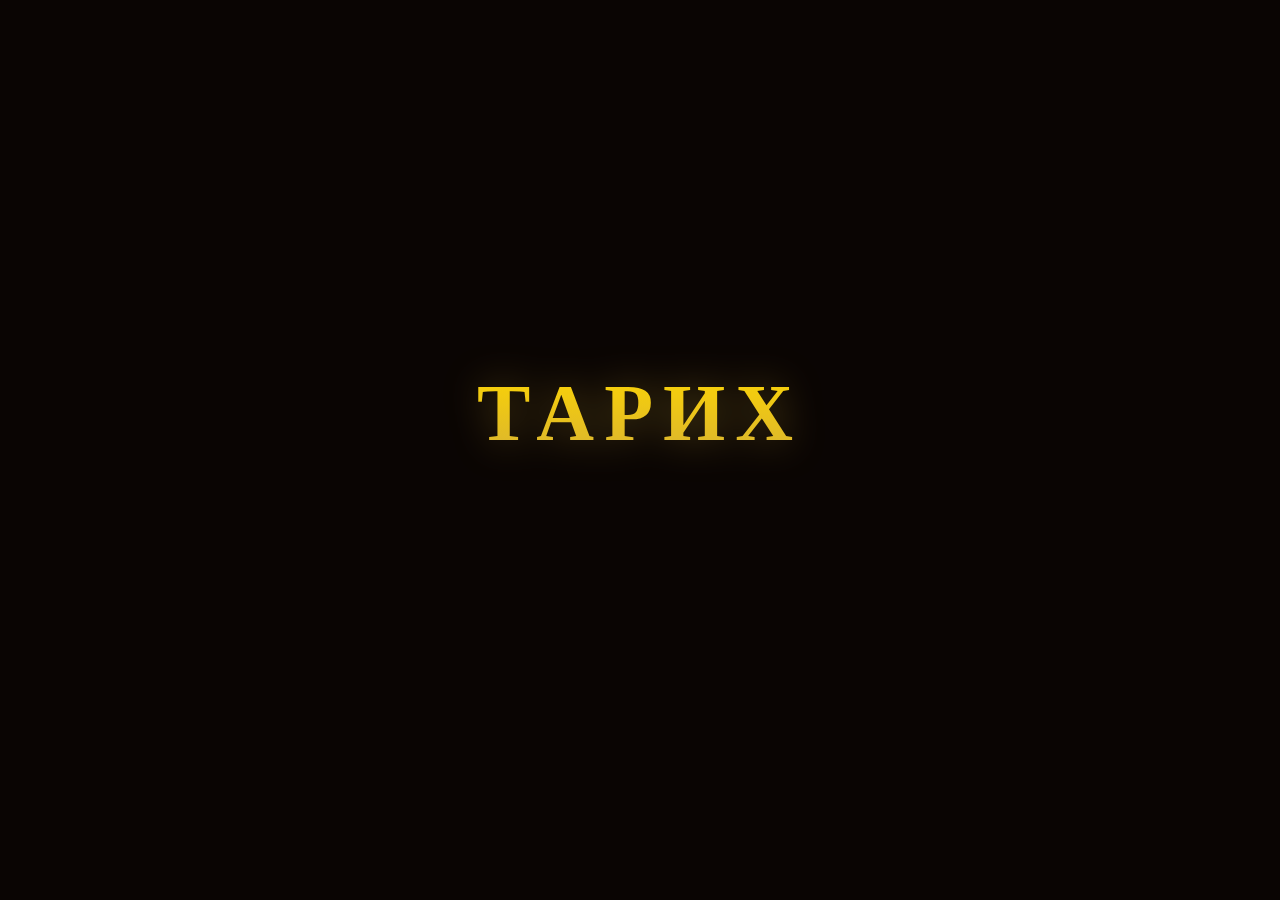
<file: index.html>
<!DOCTYPE html>
<html lang="kk">

<head>
    <meta charset="UTF-8">
    <meta name="viewport" content="width=device-width, initial-scale=1.0">
    <title>ТАРИХ: Уақытқа Саяхат</title>
    <link rel="preconnect" href="https://fonts.googleapis.com">
    <link rel="preconnect" href="https://fonts.gstatic.com" crossorigin>
    <link
        href="https://fonts.googleapis.com/css2?family=Cinzel:wght@700;900&family=Montserrat:wght@400;600;800&display=swap"
        rel="stylesheet">
    <style>
        :root {
            --color-gold: #D4AF37;
            --color-cream: #F5F5DC;
            --color-earth: #3E2723;
            --color-sky: #4FC3F7;
            --overlay-bg: rgba(44, 24, 16, 0.85);
        }

        * {
            margin: 0;
            padding: 0;
            box-sizing: border-box;
        }

        body {
            font-family: 'Montserrat', sans-serif;
            background-color: #1a0f0a;
            color: var(--color-cream);
            height: 100vh;
            overflow: hidden;
            display: flex;
            align-items: center;
            justify-content: center;
            cursor: url("data:image/svg+xml,%3Csvg width='24' height='24' viewBox='0 0 24 24' fill='none' xmlns='http://www.w3.org/2000/svg'%3E%3Cpath d='M0 0L20 8L8 20L0 0Z' fill='%23D4AF37' stroke='%231a0f0a' stroke-width='1.5'/%3E%3C/svg%3E") 0 0, auto;
        }

        a,
        button,
        .clickable {
            cursor: url("data:image/svg+xml,%3Csvg width='24' height='24' viewBox='0 0 24 24' fill='none' xmlns='http://www.w3.org/2000/svg'%3E%3Cpath d='M0 0L20 8L8 20L0 0Z' fill='%23FFD700' stroke='%231a0f0a' stroke-width='1.5'/%3E%3C/svg%3E") 0 0, pointer;
        }

        .bg-wrapper {
            position: absolute;
            top: 0;
            left: 0;
            width: 100%;
            height: 100%;
            z-index: 0;
            background-color: #000;
        }

        .bg-image {
            width: 100%;
            height: 100%;
            background-image: url('https://drive.google.com/uc?export=view&id=1i8mMismP_IY7QCT3eohvqGdVHKya0a4B');
            background-size: cover;
            background-position: center;
            /* Integrating image with less filtering */
            filter: brightness(0.9);
        }

        /* ANIMATED DECORATIVE ELEMENTS */
        .decorative-layer {
            position: absolute;
            top: 0;
            left: 0;
            width: 100%;
            height: 100%;
            pointer-events: none;
            overflow: hidden;
            z-index: 5;
        }

        /* Floating Particles */
        .particle {
            position: absolute;
            background: radial-gradient(circle, rgba(212, 175, 55, 0.6), transparent);
            border-radius: 50%;
            animation: float 20s infinite ease-in-out;
        }

        .particle:nth-child(1) {
            width: 8px;
            height: 8px;
            top: 20%;
            left: 10%;
            animation-delay: 0s;
        }

        .particle:nth-child(2) {
            width: 12px;
            height: 12px;
            top: 60%;
            left: 80%;
            animation-delay: 2s;
        }

        .particle:nth-child(3) {
            width: 6px;
            height: 6px;
            top: 40%;
            left: 30%;
            animation-delay: 4s;
        }

        .particle:nth-child(4) {
            width: 10px;
            height: 10px;
            top: 80%;
            left: 60%;
            animation-delay: 6s;
        }

        .particle:nth-child(5) {
            width: 7px;
            height: 7px;
            top: 15%;
            left: 70%;
            animation-delay: 8s;
        }

        .particle:nth-child(6) {
            width: 9px;
            height: 9px;
            top: 50%;
            left: 15%;
            animation-delay: 10s;
        }

        @keyframes float {

            0%,
            100% {
                transform: translate(0, 0) scale(1);
                opacity: 0.3;
            }

            25% {
                transform: translate(30px, -50px) scale(1.2);
                opacity: 0.6;
            }

            50% {
                transform: translate(-20px, -100px) scale(0.8);
                opacity: 0.4;
            }

            75% {
                transform: translate(40px, -70px) scale(1.1);
                opacity: 0.5;
            }
        }

        /* Ornamental Patterns */
        .ornament {
            position: absolute;
            width: 100px;
            height: 100px;
            opacity: 0.15;
            animation: rotate 30s linear infinite;
        }

        .ornament:nth-child(7) {
            top: 10%;
            left: 5%;
            background: url("data:image/svg+xml,%3Csvg width='100' height='100' viewBox='0 0 100 100' xmlns='http://www.w3.org/2000/svg'%3E%3Cpath d='M50 0 L60 40 L100 50 L60 60 L50 100 L40 60 L0 50 L40 40 Z' fill='%23D4AF37'/%3E%3C/svg%3E");
            background-size: contain;
        }

        .ornament:nth-child(8) {
            bottom: 15%;
            right: 8%;
            background: url("data:image/svg+xml,%3Csvg width='100' height='100' viewBox='0 0 100 100' xmlns='http://www.w3.org/2000/svg'%3E%3Ccircle cx='50' cy='50' r='20' fill='none' stroke='%23D4AF37' stroke-width='2'/%3E%3Ccircle cx='50' cy='50' r='35' fill='none' stroke='%23D4AF37' stroke-width='1'/%3E%3C/svg%3E");
            background-size: contain;
            animation-direction: reverse;
        }

        @keyframes rotate {
            from {
                transform: rotate(0deg);
            }

            to {
                transform: rotate(360deg);
            }
        }

        /* Glowing Stars */
        .star {
            position: absolute;
            width: 4px;
            height: 4px;
            background: #FFD700;
            border-radius: 50%;
            box-shadow: 0 0 10px #FFD700;
            animation: twinkle 3s infinite ease-in-out;
        }

        .star:nth-child(9) {
            top: 25%;
            left: 20%;
            animation-delay: 0s;
        }

        .star:nth-child(10) {
            top: 70%;
            left: 85%;
            animation-delay: 1s;
        }

        .star:nth-child(11) {
            top: 35%;
            left: 90%;
            animation-delay: 2s;
        }

        .star:nth-child(12) {
            top: 85%;
            left: 25%;
            animation-delay: 1.5s;
        }

        @keyframes twinkle {

            0%,
            100% {
                opacity: 0.2;
                transform: scale(1);
            }

            50% {
                opacity: 1;
                transform: scale(1.5);
            }
        }


        .game-card {
            position: relative;
            z-index: 10;
            width: 90%;
            max-width: 700px;
            padding: 60px 20px;
            text-align: center;

            /* Enhanced background with radial glow */
            background: radial-gradient(circle at center, rgba(60, 40, 30, 0.95), rgba(30, 20, 15, 0.85));
            backdrop-filter: blur(8px);

            border: 1px solid rgba(212, 175, 55, 0.3);
            border-radius: 20px;
            box-shadow:
                0 30px 60px rgba(0, 0, 0, 0.6),
                inset 0 0 100px rgba(212, 175, 55, 0.05);
            /* Inner glow */
            animation: fadeUp 1s ease-out;
            overflow: hidden;
        }

        /* DECORATIVE ELEMENTS INSIDE CARD */
        .card-decorations {
            position: absolute;
            top: 0;
            left: 0;
            width: 100%;
            height: 100%;
            pointer-events: none;
            z-index: 0;
            /* Behind text */
        }

        /* Content wrapper to be above decorations */
        .card-content {
            position: relative;
            z-index: 1;
        }

        @keyframes fadeUp {
            from {
                transform: translateY(30px);
                opacity: 0;
            }

            to {
                transform: translateY(0);
                opacity: 1;
            }
        }

        /* --- TITLE STYLES --- */
        .main-title {
            font-family: 'Cinzel', serif;
            /* Consistent Font */
            font-size: 6.5rem;
            line-height: 1.1;
            margin-bottom: 20px;
            color: var(--color-gold);
            text-shadow: 0 0 20px rgba(212, 175, 55, 0.5);
            display: flex;
            justify-content: center;
            gap: 10px;
            min-height: 1.2em;
        }

        .char-box {
            display: inline-block;
            width: 1.2em;
            text-align: center;
            /* Ensure fixed width/height to avoid layout jitter */
            position: relative;
        }

        /* CHAOS STATE */
        .roman-mode {
            color: #FFECB3;
            opacity: 0.6;
            transform: scale(0.9);
            /* Subtle vibration */
            animation: vibe 0.05s infinite alternate;
        }

        @keyframes vibe {
            from {
                transform: translate(0, 0) scale(0.9);
            }

            to {
                transform: translate(1px, 1px) scale(0.92);
            }
        }

        /* FINAL STATE */
        .final-reveal {
            color: #D4AF37;
            opacity: 1;
            transform: scale(1);
            animation: lockIn 0.3s ease-out forwards;
            text-shadow: 0 0 30px #FFD700;
        }

        @keyframes lockIn {
            0% {
                transform: scale(1.4);
                color: #fff;
            }

            100% {
                transform: scale(1);
                color: #D4AF37;
            }
        }

        .description {
            font-size: 1.05rem;
            line-height: 1.9;
            margin-bottom: 40px;
            color: #e8dcc4;
            font-weight: 400;
            max-width: 520px;
            margin-left: auto;
            margin-right: auto;
            text-shadow: 0 2px 8px rgba(0, 0, 0, 0.4);
            letter-spacing: 0.5px;
            padding: 20px 30px;
            position: relative;

            /* Decorative borders */
            border-top: 1px solid rgba(212, 175, 55, 0.2);
            border-bottom: 1px solid rgba(212, 175, 55, 0.2);

            /* Subtle background */
            background: linear-gradient(to bottom,
                    transparent,
                    rgba(212, 175, 55, 0.03),
                    transparent);
        }

        /* Decorative corner ornaments */
        .description::before,
        .description::after {
            content: '◆';
            position: absolute;
            color: rgba(212, 175, 55, 0.4);
            font-size: 0.7rem;
            top: 50%;
            transform: translateY(-50%);
        }

        .description::before {
            left: 5px;
        }

        .description::after {
            right: 5px;
        }

        .play-btn {
            font-family: 'Montserrat', sans-serif;
            font-weight: 700;
            font-size: 1.2rem;
            padding: 16px 50px;
            text-transform: uppercase;
            letter-spacing: 1.5px;
            color: #2C1810;
            /* Gold gradient matching TARIKH title */
            background: linear-gradient(135deg, #D4AF37, #F9A825);
            border: 1px solid #B8860B;
            border-radius: 50px;
            cursor: pointer;
            box-shadow: 0 10px 20px rgba(212, 175, 55, 0.3);
            transition: all 0.3s ease;
            position: relative;
            overflow: hidden;
            z-index: 1;
        }

        /* Ripple Wave Effect */
        .play-btn::before {
            content: '';
            position: absolute;
            top: 50%;
            left: 50%;
            width: 0;
            height: 0;
            border-radius: 50%;
            background: rgba(255, 255, 255, 0.5);
            transform: translate(-50%, -50%);
            transition: width 0.6s, height 0.6s;
        }

        .play-btn:hover::before {
            width: 300px;
            height: 300px;
        }

        .play-btn:hover {
            transform: translateY(-2px);
            box-shadow: 0 15px 30px rgba(212, 175, 55, 0.5);
            filter: brightness(1.1);
        }

        .play-btn:active {
            transform: translateY(0);
            box-shadow: 0 5px 15px rgba(212, 175, 55, 0.4);
        }

        @media (max-width: 600px) {
            .loader-logo {
                font-size: 3rem !important;
                letter-spacing: 5px !important;
            }

            .loader-text {
                font-size: 0.9rem !important;
                padding: 0 20px;
            }

            .main-title {
                font-size: 2.2rem !important;
                gap: 5px;
                margin-bottom: 25px !important;
            }

            .char-box {
                width: 45px !important;
                height: 60px !important;
            }

            .description {
                font-size: 0.9rem !important;
                padding: 15px 20px !important;
                margin-bottom: 30px !important;
                line-height: 1.6 !important;
            }

            .game-card {
                padding: 30px 15px !important;
                width: 95% !important;
            }

            .play-btn {
                padding: 14px 40px !important;
                font-size: 1rem !important;
            }
        }

        /* LOADING SCREEN */
        #loading-screen {
            position: fixed;
            top: 0;
            left: 0;
            width: 100%;
            height: 100%;
            background: #0a0503;
            z-index: 10000;
            display: flex;
            align-items: center;
            justify-content: center;
            transition: opacity 0.8s ease-in-out;
            cursor: none;
            /* Hide cursor during loading */
        }

        .loader-content {
            text-align: center;
            display: flex;
            flex-direction: column;
            align-items: center;
            gap: 20px;
        }

        .loader-logo {
            font-family: 'Cinzel', serif;
            font-size: 5rem;
            font-weight: 900;
            background: linear-gradient(to bottom, #FFD700, #D4AF37);
            -webkit-background-clip: text;
            -webkit-text-fill-color: transparent;
            filter: drop-shadow(0 0 20px rgba(212, 175, 55, 0.4));
            animation: pulseLogo 2s infinite ease-in-out;
            letter-spacing: 10px;
        }

        .loader-line {
            width: 0;
            height: 2px;
            background: linear-gradient(to right, transparent, #D4AF37, transparent);
            animation: expandLine 1.5s forwards ease-in-out;
        }

        .loader-text {
            font-family: 'Cinzel', serif;
            font-size: 1.2rem;
            color: #D4AF37;
            opacity: 0;
            letter-spacing: 3px;
            animation: fadeInText 1s forwards ease-in-out 0.8s;
        }

        @keyframes pulseLogo {

            0%,
            100% {
                transform: scale(1);
                filter: drop-shadow(0 0 20px rgba(212, 175, 55, 0.4));
            }

            50% {
                transform: scale(1.05);
                filter: drop-shadow(0 0 40px rgba(212, 175, 55, 0.7));
            }
        }

        @keyframes expandLine {
            from {
                width: 0;
            }

            to {
                width: 300px;
            }
        }

        @keyframes fadeInText {
            from {
                opacity: 0;
                transform: translateY(10px);
            }

            to {
                opacity: 1;
                transform: translateY(0);
            }
        }
    </style>
</head>

<body>
    <div id="loading-screen">
        <div class="loader-content">
            <div class="loader-logo">ТАРИХ</div>
            <div class="loader-line"></div>
            <p class="loader-text">Тарихты білу — болашаққа жол...</p>
        </div>
    </div>
    <div class="bg-wrapper">
        <div class="bg-image"></div>
    </div>

    <main class="game-card">
        <!-- Animated Decorative Elements INSIDE CARD -->
        <div class="card-decorations">
            <!-- Floating Particles -->
            <div class="particle"></div>
            <div class="particle"></div>
            <div class="particle"></div>
            <div class="particle"></div>
            <div class="particle"></div>
            <div class="particle"></div>

            <!-- Ornamental Patterns -->
            <div class="ornament"></div>
            <div class="ornament"></div>

            <!-- Glowing Stars -->
            <div class="star"></div>
            <div class="star"></div>
            <div class="star"></div>
            <div class="star"></div>
        </div>

        <!-- Content on top of decorations -->
        <div class="card-content">
            <h1 class="main-title" id="animated-title">
                <span class="char-box"></span>
                <span class="char-box"></span>
                <span class="char-box"></span>
                <span class="char-box"></span>
                <span class="char-box"></span>
            </h1>

            <p class="description">
                7 дәуір. 7 тапсырма. Бір ұлы саяхат.<br>
                Қазақстан тарихын интерактивті түрде зерттеңіз.
            </p>

            <button id="start-btn" class="play-btn">
                Бастау
            </button>
        </div>
    </main>

    <script>
        document.addEventListener('DOMContentLoaded', () => {
            const spans = document.querySelectorAll('.char-box');

            // TARGET WORD
            const targetWord = ['Т', 'А', 'Р', 'И', 'Х'];

            // CUSTOM POOLS FOR EACH LETTER (To look similar)
            const pools = [
                "TIY71",   // Simulating Т
                "A4VΔΛ",   // Simulating А
                "PRFBΓ",   // Simulating Р
                "NUHΠΙ",   // Simulating И
                "XKHЖЧ"    // Simulating Х
            ];

            const intervals = [];

            // 1. START CHAOS
            spans.forEach((span, i) => {
                span.classList.add('roman-mode');

                // Use the specific pool for this index
                const chars = pools[i];

                const id = setInterval(() => {
                    span.innerText = chars[Math.floor(Math.random() * chars.length)];
                }, 100); // Balanced flickering speed
                intervals.push(id);
            });

            // 2. STOP SEQUENTIALLY
            spans.forEach((span, index) => {
                // First letter stops at 1000ms, then +800ms for each (Total ~5s)
                const stopTime = 1000 + (index * 800);

                setTimeout(() => {
                    clearInterval(intervals[index]);
                    span.classList.remove('roman-mode');
                    span.classList.add('final-reveal');

                    // Force the correct letter at the end
                    span.innerText = targetWord[index];
                }, stopTime);
            });

            // Button Logic with Sound Effect
            const btn = document.getElementById('start-btn');
            const card = document.querySelector('.game-card');

            // Giggle Sound Effect (Female voice-like)
            function playClickSound() {
                const audioContext = new (window.AudioContext || window.webkitAudioContext)();

                // Create a pleasant "giggle" sound with multiple tones
                const times = [0, 0.08, 0.16]; // Three quick notes
                const frequencies = [600, 750, 900]; // Rising pitch (playful)

                times.forEach((time, i) => {
                    const oscillator = audioContext.createOscillator();
                    const gainNode = audioContext.createGain();

                    oscillator.connect(gainNode);
                    gainNode.connect(audioContext.destination);

                    // Soft, pleasant tone
                    oscillator.frequency.value = frequencies[i];
                    oscillator.type = 'sine';

                    // Quick fade in/out for each note
                    const startTime = audioContext.currentTime + time;
                    gainNode.gain.setValueAtTime(0, startTime);
                    gainNode.gain.linearRampToValueAtTime(0.15, startTime + 0.02);
                    gainNode.gain.exponentialRampToValueAtTime(0.01, startTime + 0.08);

                    oscillator.start(startTime);
                    oscillator.stop(startTime + 0.1);
                });
            }

            btn.addEventListener('click', () => {
                // Play sound
                playClickSound();

                // Visual transition
                card.style.transition = 'all 0.5s ease-in';
                card.style.transform = 'scale(0.95) translateY(-10px)';
                card.style.opacity = '0';
                setTimeout(() => { window.location.href = 'game.html'; }, 500);
            });

            // Handle Loading Screen
            window.addEventListener('load', () => {
                const loader = document.getElementById('loading-screen');
                setTimeout(() => {
                    loader.style.opacity = '0';
                    setTimeout(() => {
                        loader.style.display = 'none';
                    }, 800);
                }, 2000); // 2s for premium feel
            });
        });
    </script>
</body>

</html>
</file>
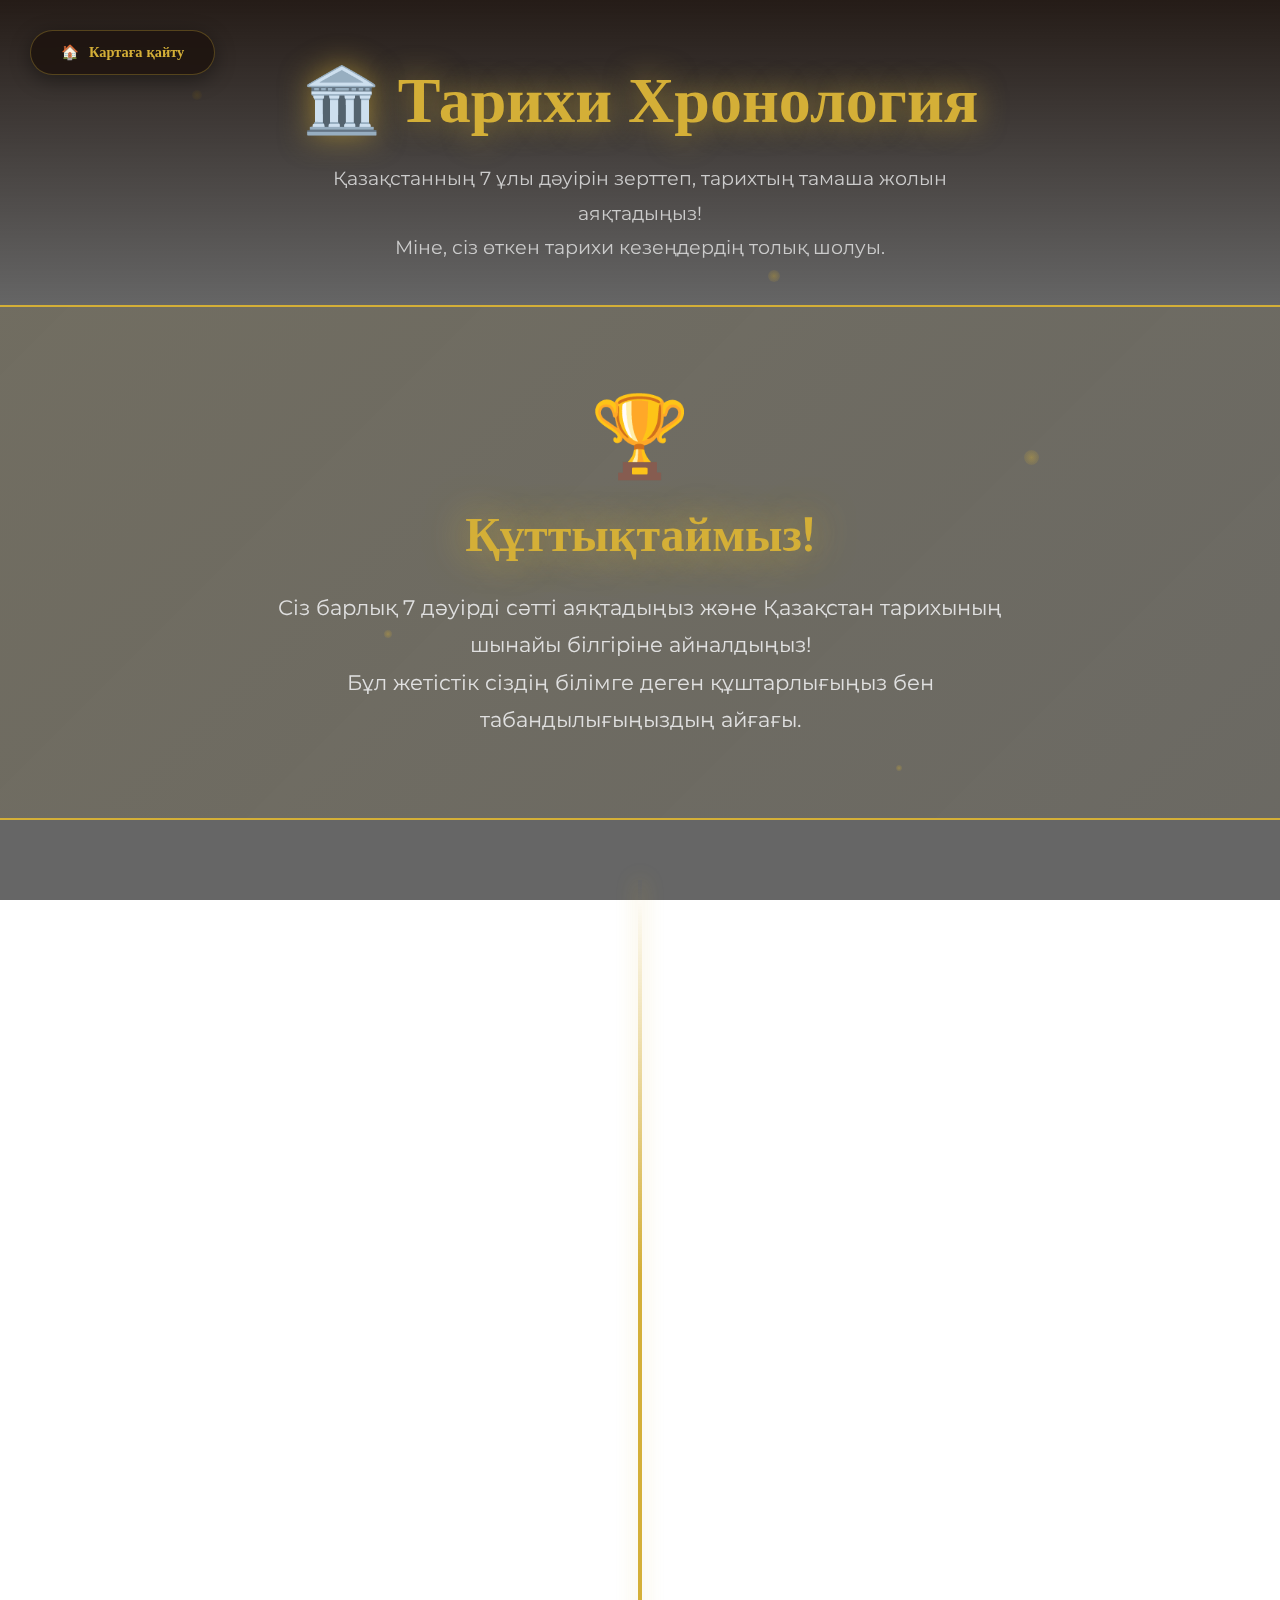
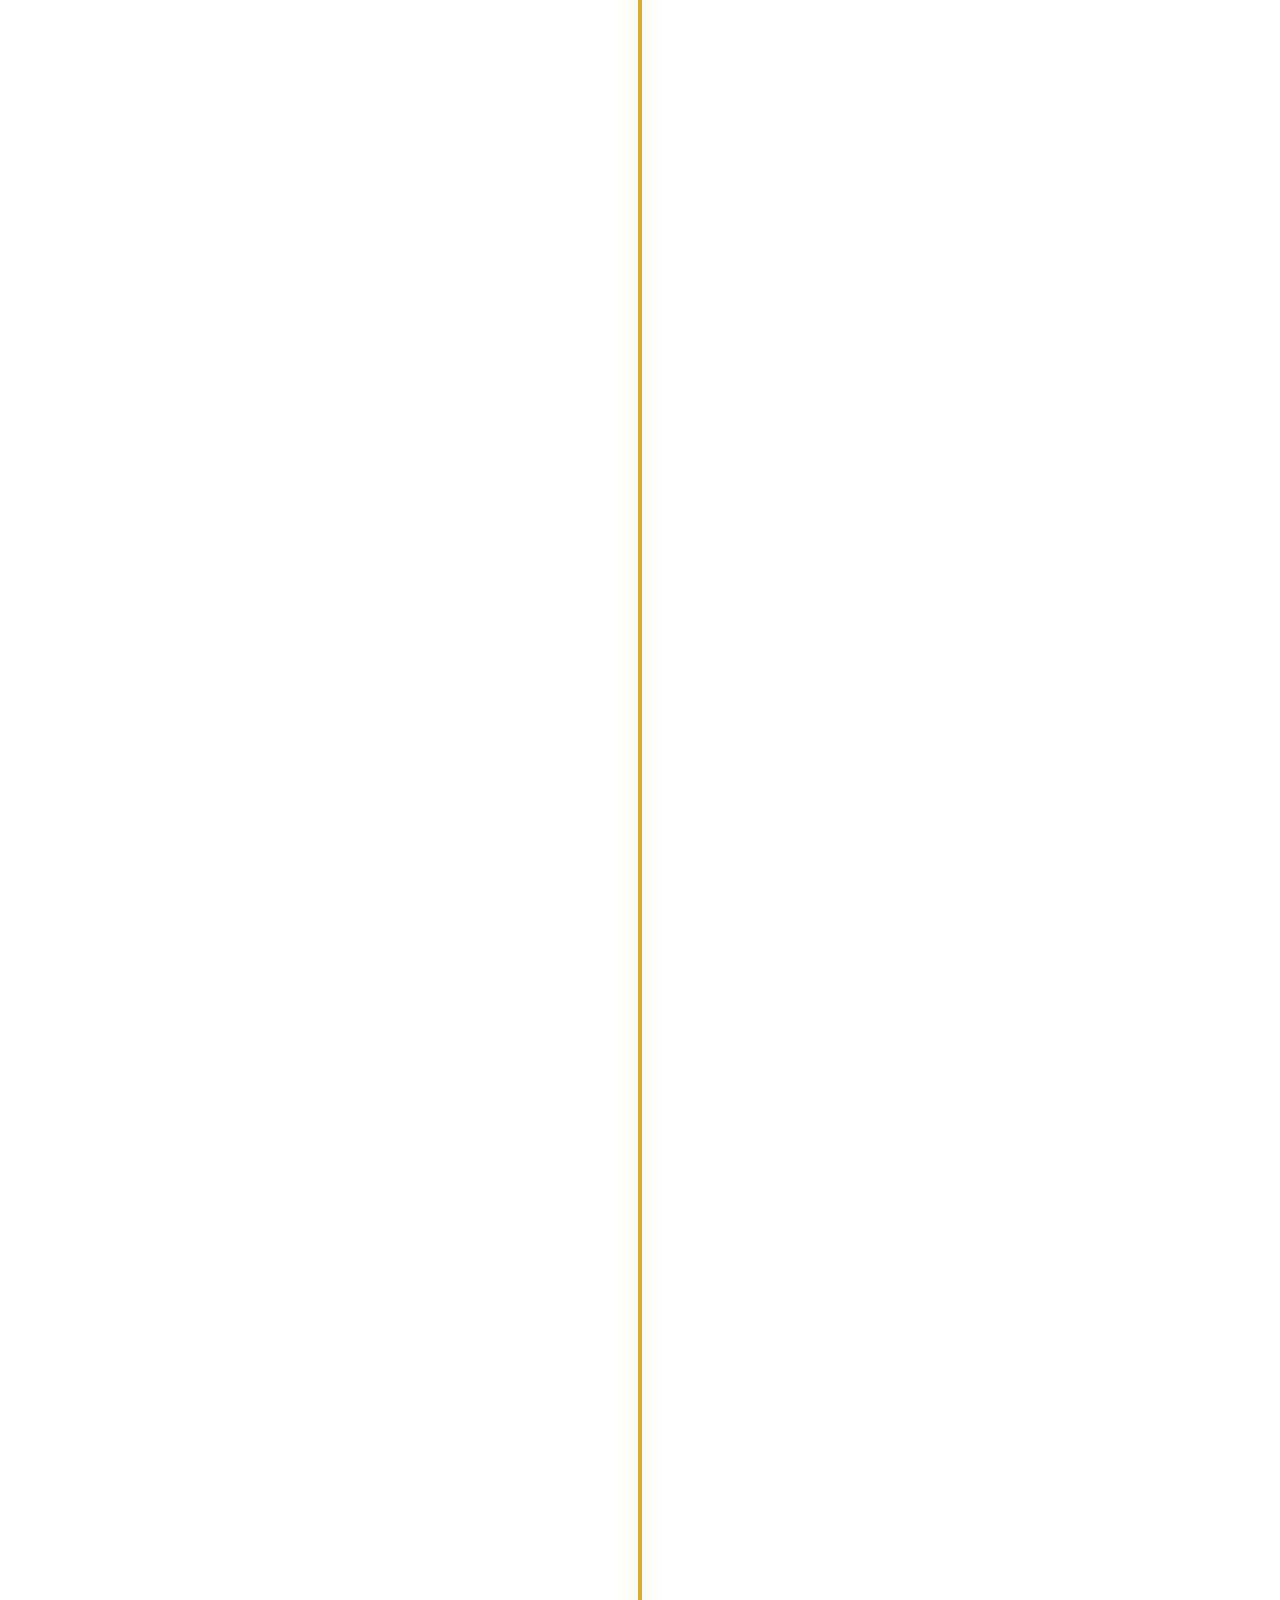
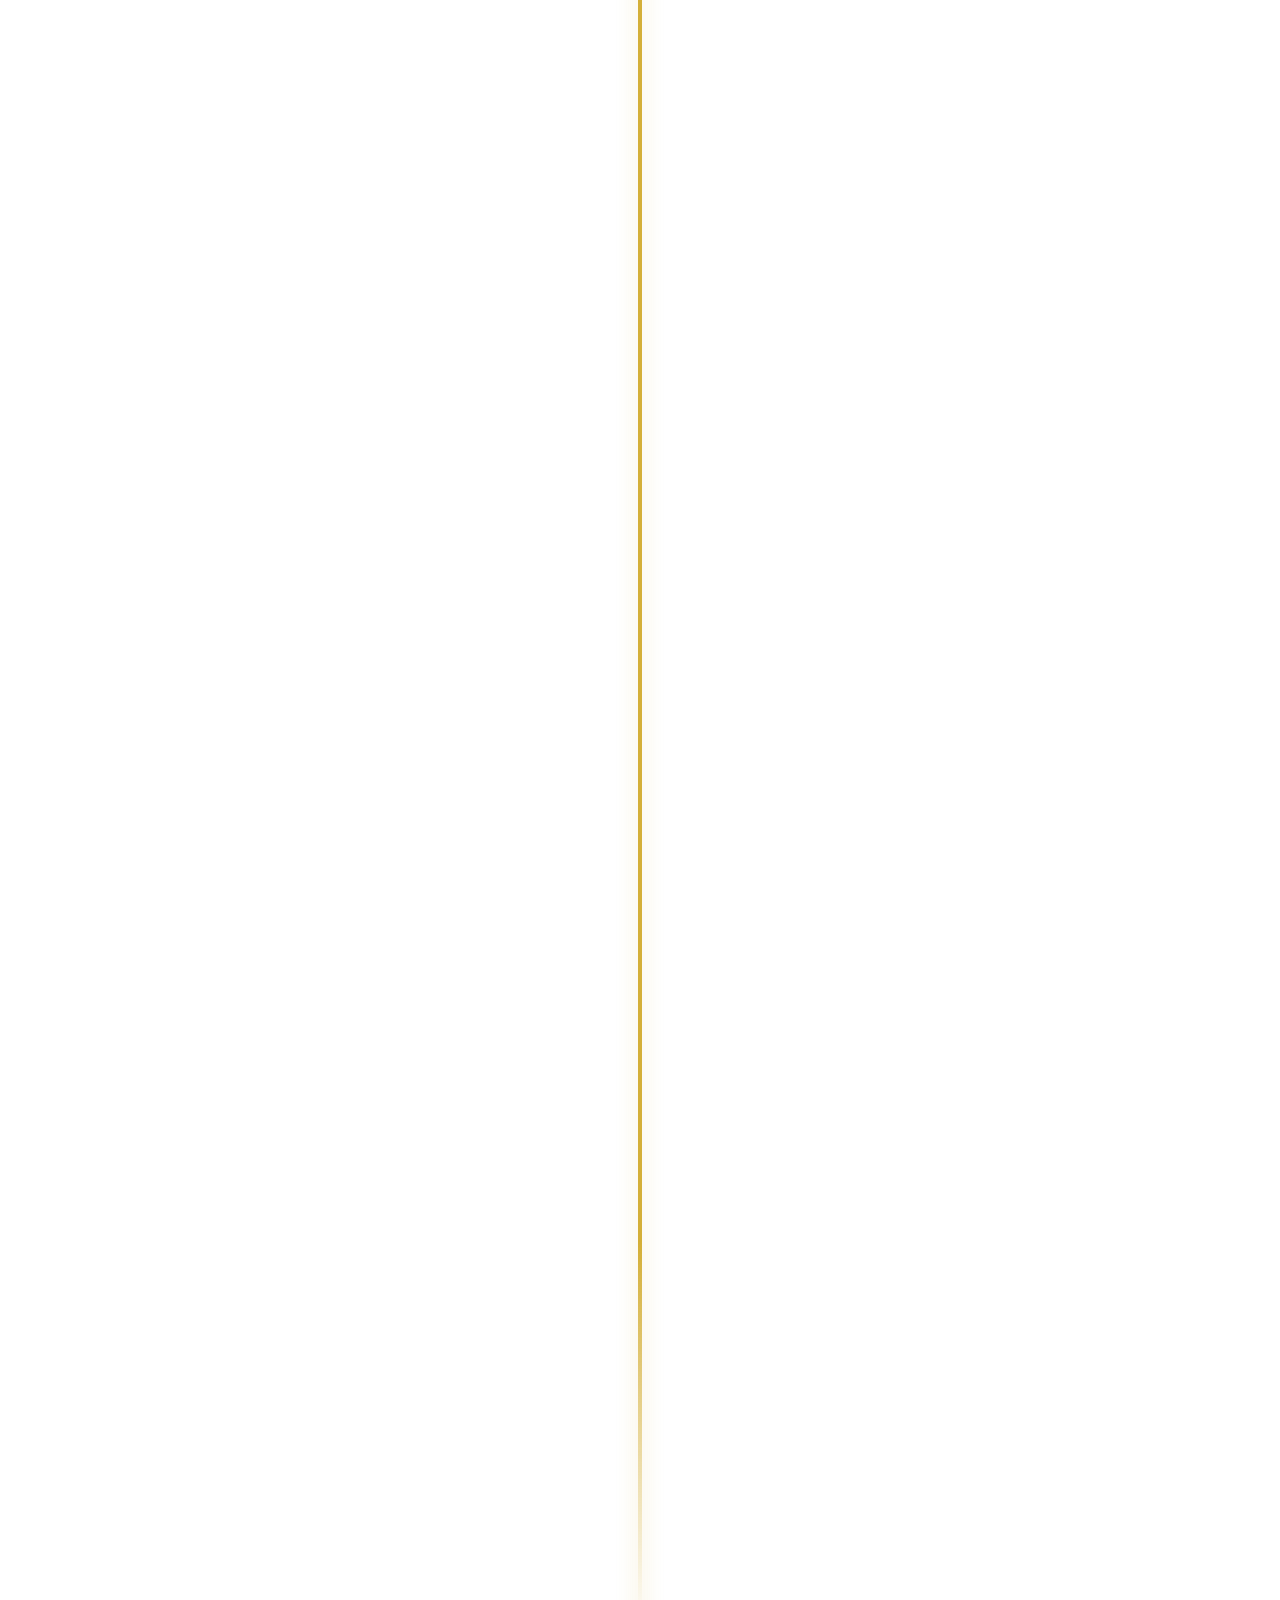
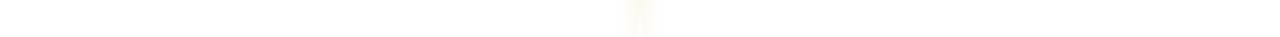
<file: timeline.html>
<!DOCTYPE html>
<html lang="kk">

<head>
    <meta charset="UTF-8">
    <meta name="viewport" content="width=device-width, initial-scale=1.0">
    <title>ТАРИХ: Тарихи Хронология</title>
    <link rel="preconnect" href="https://fonts.googleapis.com">
    <link rel="preconnect" href="https://fonts.gstatic.com" crossorigin>
    <link
        href="https://fonts.googleapis.com/css2?family=Cinzel:wght@700;900&family=Montserrat:wght@400;600;800&display=swap"
        rel="stylesheet">
    <style>
        :root {
            --color-gold: #D4AF37;
            --color-cream: #F5F5DC;
            --color-earth: #3E2723;
            --color-sky: #4FC3F7;

            --lvl-stone: #8D6E63;
            --lvl-bronze: #F9A825;
            --lvl-iron: #5D4037;
            --lvl-turk: #1565C0;
            --lvl-khan: #D4AF37;
            --lvl-soviet: #D32F2F;
            --lvl-kz: #00897B;
        }

        * {
            margin: 0;
            padding: 0;
            box-sizing: border-box;
        }

        body {
            font-family: 'Montserrat', sans-serif;
            background: linear-gradient(rgba(0, 0, 0, 0.6), rgba(0, 0, 0, 0.6)), url('https://drive.google.com/uc?export=view&id=1i8mMismP_IY7QCT3eohvqGdVHKya0a4B');
            background-size: cover;
            background-position: center;
            background-attachment: fixed;
            color: var(--color-cream);
            overflow-x: hidden;
            position: relative;
        }

        /* ANIMATED BACKGROUND PARTICLES */
        .particles {
            position: fixed;
            top: 0;
            left: 0;
            width: 100%;
            height: 100%;
            z-index: 0;
            pointer-events: none;
            overflow: hidden;
        }

        .particle {
            position: absolute;
            background: radial-gradient(circle, rgba(212, 175, 55, 0.4), transparent);
            border-radius: 50%;
            animation: float 20s infinite ease-in-out;
        }

        .particle:nth-child(1) {
            width: 10px;
            height: 10px;
            top: 10%;
            left: 15%;
            animation-delay: 0s;
        }

        .particle:nth-child(2) {
            width: 15px;
            height: 15px;
            top: 50%;
            left: 80%;
            animation-delay: 3s;
        }

        .particle:nth-child(3) {
            width: 8px;
            height: 8px;
            top: 70%;
            left: 30%;
            animation-delay: 6s;
        }

        .particle:nth-child(4) {
            width: 12px;
            height: 12px;
            top: 30%;
            left: 60%;
            animation-delay: 9s;
        }

        .particle:nth-child(5) {
            width: 6px;
            height: 6px;
            top: 85%;
            left: 70%;
            animation-delay: 12s;
        }

        @keyframes float {

            0%,
            100% {
                transform: translate(0, 0) scale(1);
                opacity: 0.3;
            }

            25% {
                transform: translate(40px, -60px) scale(1.3);
                opacity: 0.6;
            }

            50% {
                transform: translate(-30px, -120px) scale(0.9);
                opacity: 0.4;
            }

            75% {
                transform: translate(50px, -80px) scale(1.2);
                opacity: 0.5;
            }
        }

        /* HEADER */
        .header {
            position: relative;
            z-index: 10;
            text-align: center;
            padding: 60px 20px 40px;
            background: linear-gradient(180deg, rgba(30, 20, 15, 0.9), transparent);
        }

        .header h1 {
            font-family: 'Cinzel', serif;
            font-size: 4rem;
            color: var(--color-gold);
            text-shadow: 0 0 30px rgba(212, 175, 55, 0.6);
            margin-bottom: 15px;
            animation: fadeInDown 1s ease-out;
        }

        .header p {
            font-size: 1.2rem;
            color: #ccc;
            max-width: 700px;
            margin: 0 auto;
            line-height: 1.8;
            animation: fadeInUp 1s ease-out 0.3s both;
        }

        @keyframes fadeInDown {
            from {
                opacity: 0;
                transform: translateY(-30px);
            }

            to {
                opacity: 1;
                transform: translateY(0);
            }
        }

        @keyframes fadeInUp {
            from {
                opacity: 0;
                transform: translateY(30px);
            }

            to {
                opacity: 1;
                transform: translateY(0);
            }
        }

        /* TIMELINE CONTAINER */
        .timeline-container {
            position: relative;
            max-width: 1200px;
            margin: 0 auto;
            padding: 60px 20px 100px;
            z-index: 5;
        }

        /* VERTICAL LINE */
        .timeline-line {
            position: absolute;
            left: 50%;
            top: 0;
            bottom: 0;
            width: 4px;
            background: linear-gradient(180deg,
                    transparent,
                    var(--color-gold) 10%,
                    var(--color-gold) 90%,
                    transparent);
            transform: translateX(-50%);
            box-shadow: 0 0 20px rgba(212, 175, 55, 0.4);
        }

        /* TIMELINE ITEM */
        .timeline-item {
            position: relative;
            margin-bottom: 120px;
            opacity: 0;
            transform: translateY(50px);
            animation: slideInView 0.8s ease-out forwards;
        }

        .timeline-item:nth-child(1) {
            animation-delay: 0.2s;
        }

        .timeline-item:nth-child(2) {
            animation-delay: 0.4s;
        }

        .timeline-item:nth-child(3) {
            animation-delay: 0.6s;
        }

        .timeline-item:nth-child(4) {
            animation-delay: 0.8s;
        }

        .timeline-item:nth-child(5) {
            animation-delay: 1s;
        }

        .timeline-item:nth-child(6) {
            animation-delay: 1.2s;
        }

        .timeline-item:nth-child(7) {
            animation-delay: 1.4s;
        }

        @keyframes slideInView {
            to {
                opacity: 1;
                transform: translateY(0);
            }
        }

        /* ALTERNATING LEFT/RIGHT */
        .timeline-item:nth-child(odd) .timeline-content {
            margin-left: auto;
            margin-right: 0;
            padding-left: 80px;
        }

        .timeline-item:nth-child(even) .timeline-content {
            margin-left: 0;
            margin-right: auto;
            padding-right: 80px;
        }

        /* DOT MARKER */
        .timeline-dot {
            position: absolute;
            left: 50%;
            top: 50%;
            transform: translate(-50%, -50%);
            width: 40px;
            height: 40px;
            border-radius: 50%;
            background: linear-gradient(135deg, #1a0f0a, #3e2723);
            border: 4px solid var(--color-gold);
            box-shadow: 0 0 30px rgba(212, 175, 55, 0.6);
            z-index: 10;
            display: flex;
            align-items: center;
            justify-content: center;
            font-size: 1.2rem;
            font-weight: 800;
            color: var(--color-gold);
            transition: all 0.3s ease;
        }

        .timeline-item:hover .timeline-dot {
            transform: translate(-50%, -50%) scale(1.3) rotate(360deg);
            box-shadow: 0 0 50px rgba(212, 175, 55, 0.9);
        }

        /* CONTENT CARD */
        .timeline-content {
            width: 50%;
            background: linear-gradient(145deg, rgba(44, 24, 16, 0.95), rgba(30, 20, 15, 0.9));
            border-radius: 20px;
            padding: 30px;
            box-shadow: 0 10px 40px rgba(0, 0, 0, 0.6);
            border: 1px solid rgba(212, 175, 55, 0.3);
            position: relative;
            overflow: hidden;
            transition: all 0.4s cubic-bezier(0.175, 0.885, 0.32, 1.275);
            backdrop-filter: blur(10px);
        }

        .timeline-content::before {
            content: '';
            position: absolute;
            top: 0;
            left: 0;
            right: 0;
            height: 4px;
            background: linear-gradient(90deg, transparent, var(--color-gold), transparent);
        }

        .timeline-content:hover {
            transform: scale(1.05);
            box-shadow: 0 20px 60px rgba(0, 0, 0, 0.8);
            border-color: var(--color-gold);
        }

        /* ERA BADGE */
        .era-badge {
            display: inline-block;
            padding: 8px 20px;
            background: rgba(212, 175, 55, 0.2);
            border: 1px solid var(--color-gold);
            border-radius: 30px;
            font-size: 0.85rem;
            font-weight: 700;
            text-transform: uppercase;
            letter-spacing: 1px;
            margin-bottom: 15px;
            color: var(--color-gold);
        }

        .timeline-title {
            font-family: 'Cinzel', serif;
            font-size: 2rem;
            margin-bottom: 15px;
            color: var(--color-gold);
            text-shadow: 0 2px 10px rgba(212, 175, 55, 0.3);
        }

        .timeline-description {
            font-size: 1rem;
            line-height: 1.8;
            color: #e0e0e0;
            margin-bottom: 20px;
        }

        /* KEY EVENTS */
        .key-events {
            margin-top: 20px;
            padding-top: 20px;
            border-top: 1px solid rgba(212, 175, 55, 0.2);
        }

        .key-events h4 {
            font-size: 0.9rem;
            color: var(--color-gold);
            margin-bottom: 10px;
            text-transform: uppercase;
            letter-spacing: 1px;
        }

        .key-events ul {
            list-style: none;
            padding: 0;
        }

        .key-events li {
            padding: 8px 0 8px 25px;
            position: relative;
            font-size: 0.9rem;
            color: #ccc;
            line-height: 1.6;
        }

        .key-events li::before {
            content: '◆';
            position: absolute;
            left: 0;
            color: var(--color-gold);
            font-size: 0.7rem;
        }

        /* FUN FACTS */
        .fun-fact {
            margin-top: 20px;
            padding: 15px;
            background: rgba(212, 175, 55, 0.1);
            border-left: 3px solid var(--color-gold);
            border-radius: 8px;
            font-size: 0.9rem;
            color: #f5f5dc;
            font-style: italic;
        }

        .fun-fact::before {
            content: '💡 Қызықты факт: ';
            font-weight: 700;
            color: var(--color-gold);
            font-style: normal;
        }

        /* BACK BUTTON */
        .back-button {
            position: fixed;
            top: 30px;
            left: 30px;
            z-index: 1000;
            background: rgba(30, 20, 15, 0.9);
            border: 1px solid rgba(212, 175, 55, 0.3);
            color: var(--color-gold);
            padding: 12px 30px;
            border-radius: 30px;
            text-decoration: none;
            font-family: 'Cinzel', serif;
            font-weight: 700;
            font-size: 0.9rem;
            display: flex;
            align-items: center;
            gap: 10px;
            transition: all 0.3s ease;
            backdrop-filter: blur(10px);
            box-shadow: 0 5px 20px rgba(0, 0, 0, 0.4);
        }

        .back-button:hover {
            background: var(--color-gold);
            color: #1a0f0a;
            border-color: #fff;
            transform: translateY(-3px);
            box-shadow: 0 10px 30px rgba(212, 175, 55, 0.5);
        }

        /* RESPONSIVE */
        @media (max-width: 768px) {
            .header {
                padding: 40px 15px 30px;
            }

            .header h1 {
                font-size: 2rem !important;
            }

            .header p {
                font-size: 0.95rem;
                line-height: 1.6;
            }

            .congrats-banner {
                padding: 40px 15px;
            }

            .congrats-banner h2 {
                font-size: 1.8rem !important;
            }

            .trophy-icon {
                font-size: 3.5rem;
            }

            .timeline-line {
                left: 20px;
            }

            .timeline-dot {
                left: 20px;
                width: 32px;
                height: 32px;
                font-size: 1rem;
            }

            .timeline-item:nth-child(odd) .timeline-content,
            .timeline-item:nth-child(even) .timeline-content {
                width: calc(100% - 60px);
                margin-left: 50px !important;
                margin-right: 0 !important;
                padding: 20px;
            }

            .timeline-title {
                font-size: 1.3rem !important;
            }

            .timeline-description {
                font-size: 0.9rem;
            }

            .back-button {
                position: absolute;
                top: 15px;
                left: 10px;
                padding: 8px 15px;
                font-size: 0.75rem;
            }

            .era-badge {
                font-size: 0.75rem;
                padding: 5px 15px;
            }
        }

        /* COLOR VARIATIONS FOR EACH ERA */
        .era-1 .timeline-dot {
            border-color: var(--lvl-stone);
            color: var(--lvl-stone);
        }

        .era-1 .era-badge,
        .era-1 .timeline-title {
            color: var(--lvl-stone);
        }

        .era-2 .timeline-dot {
            border-color: var(--lvl-bronze);
            color: var(--lvl-bronze);
        }

        .era-2 .era-badge,
        .era-2 .timeline-title {
            color: var(--lvl-bronze);
        }

        .era-3 .timeline-dot {
            border-color: #A1887F;
            color: #A1887F;
        }

        .era-3 .era-badge,
        .era-3 .timeline-title {
            color: #A1887F;
        }

        .era-4 .timeline-dot {
            border-color: var(--lvl-turk);
            color: var(--lvl-turk);
        }

        .era-4 .era-badge,
        .era-4 .timeline-title {
            color: var(--lvl-turk);
        }

        .era-5 .timeline-dot {
            border-color: var(--lvl-khan);
            color: var(--lvl-khan);
        }

        .era-5 .era-badge,
        .era-5 .timeline-title {
            color: var(--lvl-khan);
        }

        .era-6 .timeline-dot {
            border-color: #E57373;
            color: #E57373;
        }

        .era-6 .era-badge,
        .era-6 .timeline-title {
            color: #E57373;
        }

        .era-7 .timeline-dot {
            border-color: var(--lvl-kz);
            color: var(--lvl-kz);
        }

        .era-7 .era-badge,
        .era-7 .timeline-title {
            color: var(--lvl-kz);
        }

        /* CONGRATULATIONS BANNER */
        .congrats-banner {
            position: relative;
            text-align: center;
            padding: 80px 20px;
            background: linear-gradient(135deg, rgba(212, 175, 55, 0.1), rgba(212, 175, 55, 0.05));
            border-top: 2px solid var(--color-gold);
            border-bottom: 2px solid var(--color-gold);
            margin-bottom: 60px;
            z-index: 5;
        }

        .congrats-banner h2 {
            font-family: 'Cinzel', serif;
            font-size: 3rem;
            color: var(--color-gold);
            margin-bottom: 20px;
            text-shadow: 0 0 40px rgba(212, 175, 55, 0.8);
            animation: pulse 2s infinite;
        }

        .congrats-banner p {
            font-size: 1.3rem;
            color: #e0e0e0;
            max-width: 800px;
            margin: 0 auto;
            line-height: 1.8;
        }

        @keyframes pulse {

            0%,
            100% {
                transform: scale(1);
            }

            50% {
                transform: scale(1.05);
            }
        }

        .trophy-icon {
            font-size: 5rem;
            margin-bottom: 20px;
            display: inline-block;
            animation: bounce 2s infinite;
        }

        @keyframes bounce {

            0%,
            100% {
                transform: translateY(0);
            }

            50% {
                transform: translateY(-20px);
            }
        }
    </style>
</head>

<body>
    <!-- ANIMATED BACKGROUND -->
    <div class="particles">
        <div class="particle"></div>
        <div class="particle"></div>
        <div class="particle"></div>
        <div class="particle"></div>
        <div class="particle"></div>
    </div>

    <!-- BACK BUTTON -->
    <a href="game.html" class="back-button">
        <span>🏠</span> Картаға қайту
    </a>

    <!-- HEADER -->
    <div class="header">
        <h1>🏛️ Тарихи Хронология</h1>
        <p>Қазақстанның 7 ұлы дәуірін зерттеп, тарихтың тамаша жолын аяқтадыңыз!<br>
            Міне, сіз өткен тарихи кезеңдердің толық шолуы.</p>
    </div>

    <!-- CONGRATULATIONS BANNER -->
    <div class="congrats-banner">
        <div class="trophy-icon">🏆</div>
        <h2>Құттықтаймыз!</h2>
        <p>Сіз барлық 7 дәуірді сәтті аяқтадыңыз және Қазақстан тарихының шынайы білгіріне айналдыңыз!<br>
            Бұл жетістік сіздің білімге деген құштарлығыңыз бен табандылығыңыздың айғағы.</p>
    </div>

    <!-- TIMELINE -->
    <div class="timeline-container">
        <div class="timeline-line"></div>

        <!-- ERA 1: STONE AGE -->
        <div class="timeline-item era-1">
            <div class="timeline-dot">1</div>
            <div class="timeline-content">
                <span class="era-badge">Б.з.д. 1 млн - 5 мың жыл</span>
                <h2 class="timeline-title">Алғашқы Қоғам</h2>
                <p class="timeline-description">
                    Тас дәуірі - адамзат тарихының бастауы. Қазақстан жерінде алғашқы адамдар пайда болып,
                    тірі қалу үшін табиғатпен күресті. Олар тасты өңдеп құралдар жасады, отты пайдалануды үйренді.
                </p>
                <div class="key-events">
                    <h4>Негізгі оқиғалар:</h4>
                    <ul>
                        <li>Алғашқы тас құралдардың пайда болуы</li>
                        <li>Оттың игерілуі - өркениеттің бастауы</li>
                        <li>Аңшылық пен жинаушылық дәуірі</li>
                        <li>Тұрақты қоныстардың қалыптасуы</li>
                    </ul>
                </div>
                <div class="fun-fact">
                    Қазақстан жерінен табылған ең көне тас құралдардың жасы 1 миллион жылдан асады!
                </div>
            </div>
        </div>

        <!-- ERA 2: BRONZE AGE -->
        <div class="timeline-item era-2">
            <div class="timeline-dot">2</div>
            <div class="timeline-content">
                <span class="era-badge">Б.з.д. 3000 - 1000 жыл</span>
                <h2 class="timeline-title">Қола және Ерте Көшпелілер</h2>
                <p class="timeline-description">
                    Металды өңдеу дәуірі басталды. Адамдар қоланы балқытып, қару-жарақ пен құралдар жасай бастады.
                    Көшпелі мал шаруашылығы дамып, ұлы даланың өркениеті қалыптасты.
                </p>
                <div class="key-events">
                    <h4>Негізгі оқиғалар:</h4>
                    <ul>
                        <li>Қола өңдеу технологиясының пайда болуы</li>
                        <li>Андронов мәдениетінің гүлденуі</li>
                        <li>Көшпелі мал шаруашылығының басталуы</li>
                        <li>Алғашқы қорғандардың салынуы</li>
                    </ul>
                </div>
                <div class="fun-fact">
                    Қола дәуірінде жасалған бұйымдар қазіргі заманғы технологиямен де қайталау қиын!
                </div>
            </div>
        </div>

        <!-- ERA 3: IRON AGE -->
        <div class="timeline-item era-3">
            <div class="timeline-dot">3</div>
            <div class="timeline-content">
                <span class="era-badge">Б.з.д. 1000 - б.з. 1 жыл</span>
                <h2 class="timeline-title">Ерте Темір Дәуірі</h2>
                <p class="timeline-description">
                    Сақтар мен Ғұндар дәуірі. Темір қаруларды игеріп, күшті әскери одақтар құрылды.
                    Әйгілі "Алтын Адам" осы кезеңнің ұлы мұрасы.
                </p>
                <div class="key-events">
                    <h4>Негізгі оқиғалар:</h4>
                    <ul>
                        <li>Сақ тайпаларының одағының құрылуы</li>
                        <li>"Алтын Адам" - әлемдік мәдениет жәдігері</li>
                        <li>Ғұн империясының күшеюі</li>
                        <li>Ұлы Жібек жолының дамуы</li>
                    </ul>
                </div>
                <div class="fun-fact">
                    Сақ патшайымы Томирис Парсы патшасы Кирді жеңіп, тарихқа атын алтын әріптермен жазды!
                </div>
            </div>
        </div>

        <!-- ERA 4: TURKIC PERIOD -->
        <div class="timeline-item era-4">
            <div class="timeline-dot">4</div>
            <div class="timeline-content">
                <span class="era-badge">6-12 ғасырлар</span>
                <h2 class="timeline-title">Түркі Дәуірі</h2>
                <p class="timeline-description">
                    Түркі қағанаттарының алтын заманы. Өз жазуы (руна), мемлекеттілігі және мәдениеті бар
                    күшті империялар құрылды. Ұлы Жібек жолы арқылы Шығыс пен Батыс байланысты.
                </p>
                <div class="key-events">
                    <h4>Негізгі оқиғалар:</h4>
                    <ul>
                        <li>Түркі қағанатының құрылуы (552 ж.)</li>
                        <li>Руна жазуының пайда болуы</li>
                        <li>Тас мүсіндердің орнатылуы</li>
                        <li>Қарахан, Қимақ мемлекеттерінің гүлденуі</li>
                    </ul>
                </div>
                <div class="fun-fact">
                    Түркі руна жазуы - әлемдегі ең көне жазу жүйелерінің бірі, оны әлі де оқуға болады!
                </div>
            </div>
        </div>

        <!-- ERA 5: KAZAKH KHANATE -->
        <div class="timeline-item era-5">
            <div class="timeline-dot">5</div>
            <div class="timeline-content">
                <span class="era-badge">15-18 ғасырлар</span>
                <h2 class="timeline-title">Қазақ Хандығы</h2>
                <p class="timeline-description">
                    Қазақ халқының мемлекеттілігінің негізі қаланды. Керей мен Жәнібек хандар 1465 жылы
                    Қазақ хандығын құрды. Жеті Жарғы заңы қабылданып, ел біртұтас болды.
                </p>
                <div class="key-events">
                    <h4>Негізгі оқиғалар:</h4>
                    <ul>
                        <li>Қазақ хандығының құрылуы (1465 ж.)</li>
                        <li>Қасым ханның "Қасқа жолы" заңдары</li>
                        <li>Тәуке ханның "Жеті Жарғысы"</li>
                        <li>Үш жүздің біріктірілуі</li>
                    </ul>
                </div>
                <div class="fun-fact">
                    "Жеті Жарғы" - қазақтардың алғашқы жазбаша заңдар жинағы, әділеттілік пен теңдіктің негізі!
                </div>
            </div>
        </div>

        <!-- ERA 6: COLONIAL & SOVIET -->
        <div class="timeline-item era-6">
            <div class="timeline-dot">6</div>
            <div class="timeline-content">
                <span class="era-badge">18-20 ғасырлар</span>
</file>
